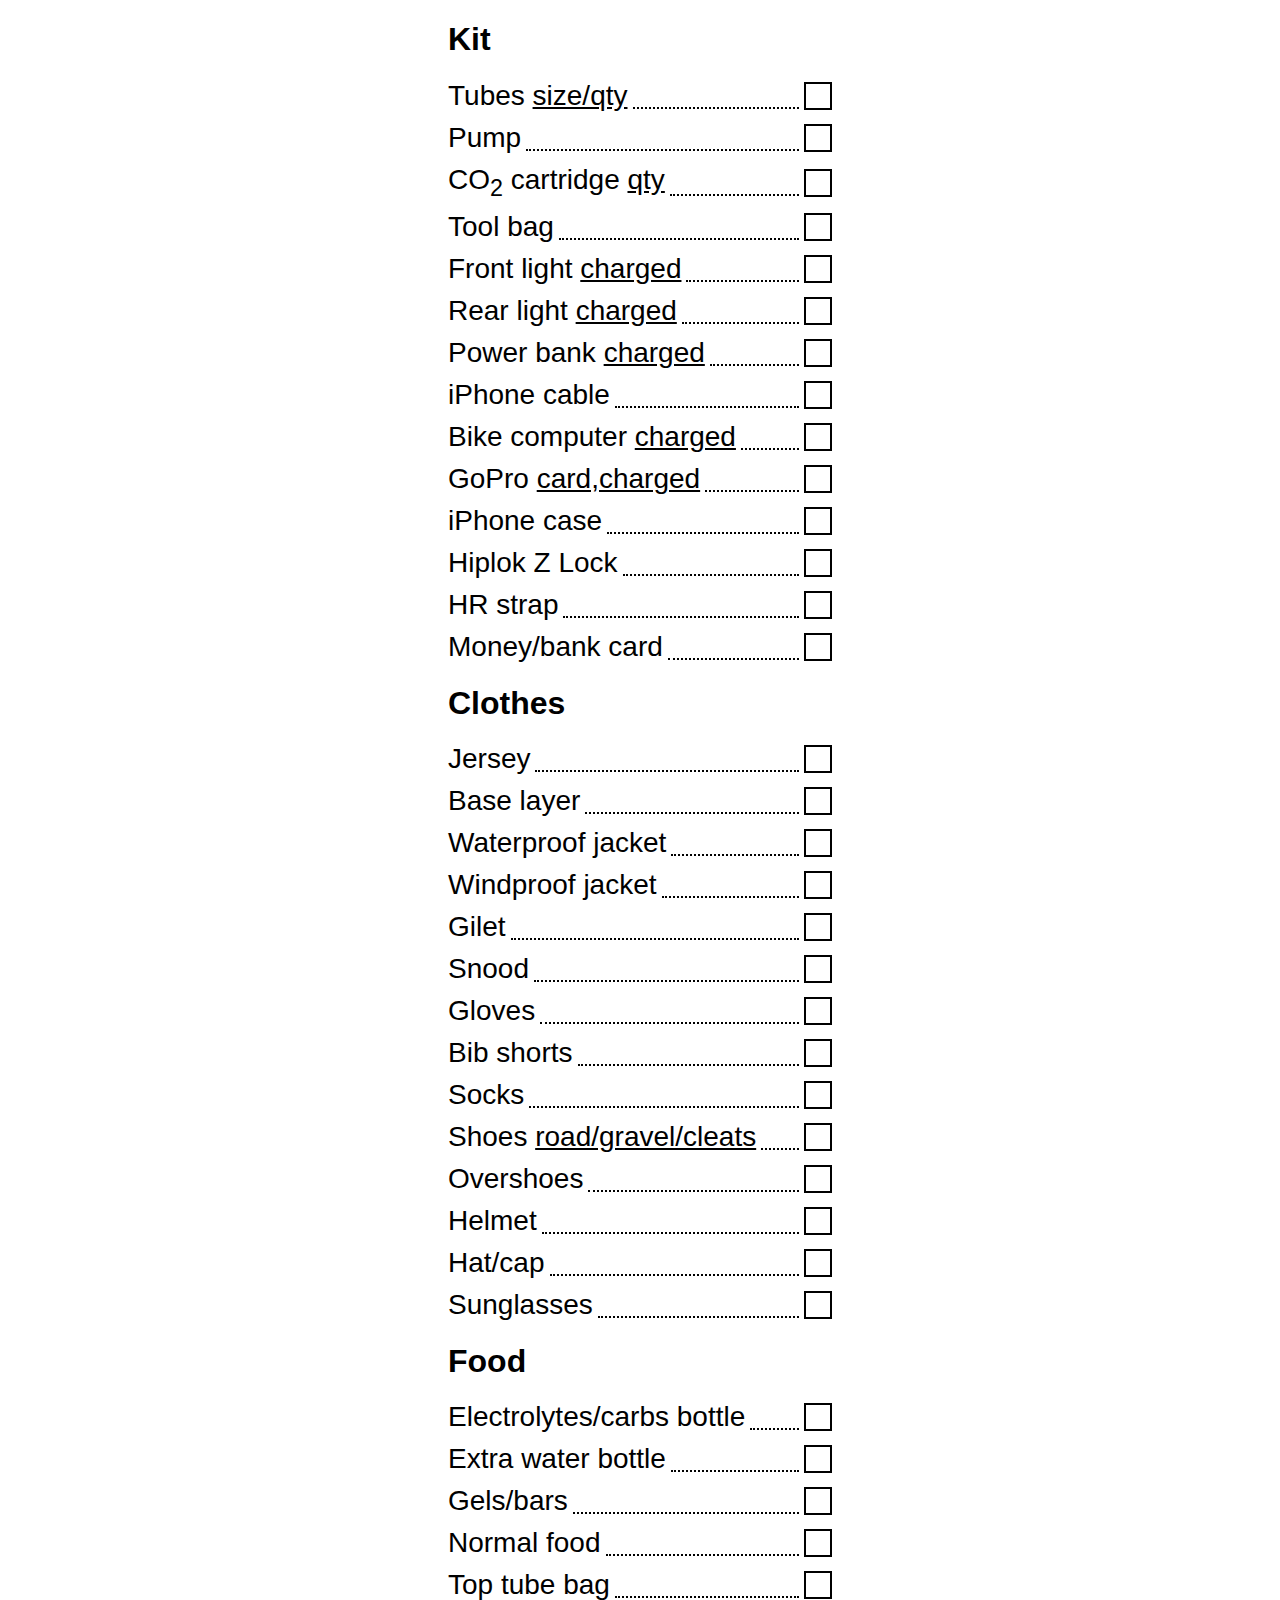
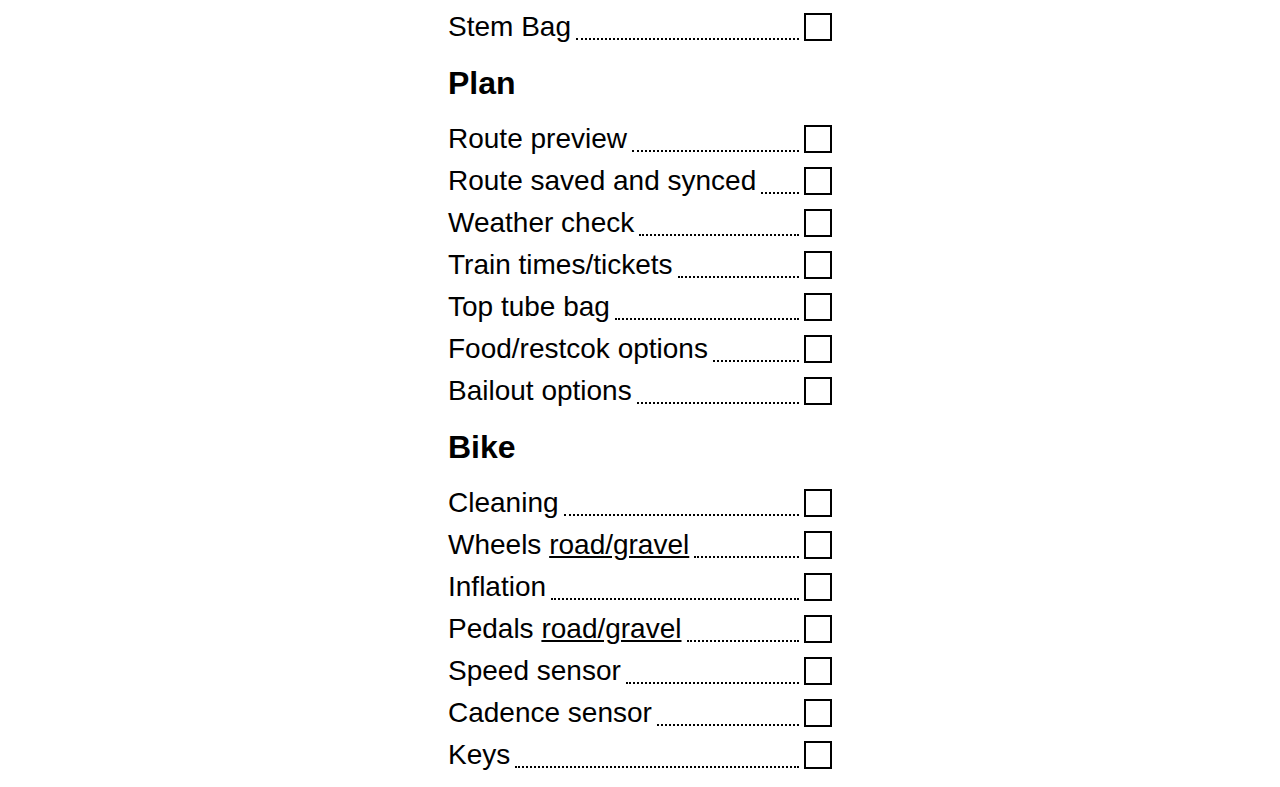
<file: checklist.html>
<!DOCTYPE html>
<html lang="en">
<head>
<meta charset="UTF-8">
<meta name="viewport" content="width=device-width, initial-scale=1.0">
<title>Checklist</title>
<style>
    body {
        width: 384px; /* Set the width of the body */
        margin: 0 auto; /* Center the body horizontally */
        font-family: Arial, sans-serif; /* Use a readable font */
        background-color: white;
    }
    .checklist {
        list-style-type: none; /* Remove default list styling */
        padding: 0; /* Remove default padding */
    }
    .checklist-item {
        display: flex; /* Use flexbox for layout */
        align-items: center; /* Align items vertically */
        margin-bottom: 10px; /* Space between checklist items */
        font-size: 28px;
    }
    .checklist-item span.dotted-line {
        flex-grow: 1; /* Make the dotted line span take up remaining space */
        border-bottom: 2px dotted black; /* Dotted line style */
        margin: 0 5px; /* Spacing between text and dotted line, and dotted line and square */
        height: 24px;
    }
    .checklist-square {
        width: 24px; /* Size of the square */
        height: 24px; /* Size of the square */
        border: 2px solid black; /* Border of the square */
    }
</style>
</head>
<body>

<h1>Kit</h1>
<ul class="checklist">
    <li class="checklist-item">
        <span class="text">Tubes <u>size/qty</u></span>
        <span class="dotted-line"></span> <!-- Dotted line span -->
        <span class="checklist-square"></span>
    </li>
    <li class="checklist-item">
        <span class="text">Pump</span>
        <span class="dotted-line"></span> <!-- Dotted line span -->
        <span class="checklist-square"></span>
    </li>
    <li class="checklist-item">
        <span class="text">CO<sub>2</sub> cartridge <u>qty</u></span>
        <span class="dotted-line"></span> <!-- Dotted line span -->
        <span class="checklist-square"></span>
    </li>
    <li class="checklist-item">
        <span class="text">Tool bag</span>
        <span class="dotted-line"></span> <!-- Dotted line span -->
        <span class="checklist-square"></span>
    </li>
    <li class="checklist-item">
        <span class="text">Front light <u>charged</u></span>
        <span class="dotted-line"></span> <!-- Dotted line span -->
        <span class="checklist-square"></span>
    </li>
    <li class="checklist-item">
        <span class="text">Rear light <u>charged</u></span>
        <span class="dotted-line"></span> <!-- Dotted line span -->
        <span class="checklist-square"></span>
    </li>
    <li class="checklist-item">
        <span class="text">Power bank <u>charged</u></span>
        <span class="dotted-line"></span> <!-- Dotted line span -->
        <span class="checklist-square"></span>
    </li>
    <li class="checklist-item">
        <span class="text">iPhone cable</span>
        <span class="dotted-line"></span> <!-- Dotted line span -->
        <span class="checklist-square"></span>
    </li>
    <li class="checklist-item">
        <span class="text">Bike computer <u>charged</u></span>
        <span class="dotted-line"></span> <!-- Dotted line span -->
        <span class="checklist-square"></span>
    </li>
    <li class="checklist-item">
        <span class="text">GoPro <u>card,charged</u></span>
        <span class="dotted-line"></span> <!-- Dotted line span -->
        <span class="checklist-square"></span>
    </li>
    <li class="checklist-item">
        <span class="text">iPhone case</span>
        <span class="dotted-line"></span> <!-- Dotted line span -->
        <span class="checklist-square"></span>
    </li>
    <li class="checklist-item">
        <span class="text">Hiplok Z Lock</span>
        <span class="dotted-line"></span> <!-- Dotted line span -->
        <span class="checklist-square"></span>
    </li>
    <li class="checklist-item">
        <span class="text">HR strap</span>
        <span class="dotted-line"></span> <!-- Dotted line span -->
        <span class="checklist-square"></span>
    </li>
    <li class="checklist-item">
        <span class="text">Money/bank card</span>
        <span class="dotted-line"></span> <!-- Dotted line span -->
        <span class="checklist-square"></span>
    </li>
</ul>

<h1>Clothes</h1>
<ul class="checklist">
    <li class="checklist-item">
        <span class="text">Jersey</u></span>
        <span class="dotted-line"></span> <!-- Dotted line span -->
        <span class="checklist-square"></span>
    </li>
    <li class="checklist-item">
        <span class="text">Base layer</span>
        <span class="dotted-line"></span> <!-- Dotted line span -->
        <span class="checklist-square"></span>
    </li>
    <li class="checklist-item">
        <span class="text">Waterproof jacket</span>
        <span class="dotted-line"></span> <!-- Dotted line span -->
        <span class="checklist-square"></span>
    </li>
    <li class="checklist-item">
        <span class="text">Windproof jacket</span>
        <span class="dotted-line"></span> <!-- Dotted line span -->
        <span class="checklist-square"></span>
    </li>
    <li class="checklist-item">
        <span class="text">Gilet</span>
        <span class="dotted-line"></span> <!-- Dotted line span -->
        <span class="checklist-square"></span>
    </li>
    <li class="checklist-item">
        <span class="text">Snood</span>
        <span class="dotted-line"></span> <!-- Dotted line span -->
        <span class="checklist-square"></span>
    </li>
    <li class="checklist-item">
        <span class="text">Gloves</span>
        <span class="dotted-line"></span> <!-- Dotted line span -->
        <span class="checklist-square"></span>
    </li>
    <li class="checklist-item">
        <span class="text">Bib shorts</span>
        <span class="dotted-line"></span> <!-- Dotted line span -->
        <span class="checklist-square"></span>
    </li>
    <li class="checklist-item">
        <span class="text">Socks</span>
        <span class="dotted-line"></span> <!-- Dotted line span -->
        <span class="checklist-square"></span>
    </li>
    <li class="checklist-item">
        <span class="text">Shoes <u>road/gravel/cleats</u></span>
        <span class="dotted-line"></span> <!-- Dotted line span -->
        <span class="checklist-square"></span>
    </li>
    <li class="checklist-item">
        <span class="text">Overshoes</span>
        <span class="dotted-line"></span> <!-- Dotted line span -->
        <span class="checklist-square"></span>
    </li>
    <li class="checklist-item">
        <span class="text">Helmet</span>
        <span class="dotted-line"></span> <!-- Dotted line span -->
        <span class="checklist-square"></span>
    </li>
    <li class="checklist-item">
        <span class="text">Hat/cap</span>
        <span class="dotted-line"></span> <!-- Dotted line span -->
        <span class="checklist-square"></span>
    </li>
    <li class="checklist-item">
        <span class="text">Sunglasses</span>
        <span class="dotted-line"></span> <!-- Dotted line span -->
        <span class="checklist-square"></span>
    </li>
</ul>

<h1>Food</h1>
<ul class="checklist">
    <li class="checklist-item">
        <span class="text">Electrolytes/carbs bottle</u></span>
        <span class="dotted-line"></span> <!-- Dotted line span -->
        <span class="checklist-square"></span>
    </li>
    <li class="checklist-item">
        <span class="text">Extra water bottle</span>
        <span class="dotted-line"></span> <!-- Dotted line span -->
        <span class="checklist-square"></span>
    </li>
    <li class="checklist-item">
        <span class="text">Gels/bars</span>
        <span class="dotted-line"></span> <!-- Dotted line span -->
        <span class="checklist-square"></span>
    </li>
    <li class="checklist-item">
        <span class="text">Normal food</span>
        <span class="dotted-line"></span> <!-- Dotted line span -->
        <span class="checklist-square"></span>
    </li>
    <li class="checklist-item">
        <span class="text">Top tube bag</span>
        <span class="dotted-line"></span> <!-- Dotted line span -->
        <span class="checklist-square"></span>
    </li>
    <li class="checklist-item">
        <span class="text">Stem Bag</span>
        <span class="dotted-line"></span> <!-- Dotted line span -->
        <span class="checklist-square"></span>
    </li>
</ul>

<h1>Plan</h1>
<ul class="checklist">
    <li class="checklist-item">
        <span class="text">Route preview</u></span>
        <span class="dotted-line"></span> <!-- Dotted line span -->
        <span class="checklist-square"></span>
    </li>
    <li class="checklist-item">
        <span class="text">Route saved and synced</span>
        <span class="dotted-line"></span> <!-- Dotted line span -->
        <span class="checklist-square"></span>
    </li>
    <li class="checklist-item">
        <span class="text">Weather check</span>
        <span class="dotted-line"></span> <!-- Dotted line span -->
        <span class="checklist-square"></span>
    </li>
    <li class="checklist-item">
        <span class="text">Train times/tickets</span>
        <span class="dotted-line"></span> <!-- Dotted line span -->
        <span class="checklist-square"></span>
    </li>
    <li class="checklist-item">
        <span class="text">Top tube bag</span>
        <span class="dotted-line"></span> <!-- Dotted line span -->
        <span class="checklist-square"></span>
    </li>
    <li class="checklist-item">
        <span class="text">Food/restcok options</span>
        <span class="dotted-line"></span> <!-- Dotted line span -->
        <span class="checklist-square"></span>
    </li>
    <li class="checklist-item">
        <span class="text">Bailout options</span>
        <span class="dotted-line"></span> <!-- Dotted line span -->
        <span class="checklist-square"></span>
    </li>
</ul>

<h1>Bike</h1>
<ul class="checklist">
    <li class="checklist-item">
        <span class="text">Cleaning</u></span>
        <span class="dotted-line"></span> <!-- Dotted line span -->
        <span class="checklist-square"></span>
    </li>
    <li class="checklist-item">
        <span class="text">Wheels <u>road/gravel</u></span>
        <span class="dotted-line"></span> <!-- Dotted line span -->
        <span class="checklist-square"></span>
    </li>
    <li class="checklist-item">
        <span class="text">Inflation</span>
        <span class="dotted-line"></span> <!-- Dotted line span -->
        <span class="checklist-square"></span>
    </li>
    <li class="checklist-item">
        <span class="text">Pedals <u>road/gravel</u></span>
        <span class="dotted-line"></span> <!-- Dotted line span -->
        <span class="checklist-square"></span>
    </li>
    <li class="checklist-item">
        <span class="text">Speed sensor</span>
        <span class="dotted-line"></span> <!-- Dotted line span -->
        <span class="checklist-square"></span>
    </li>
    <li class="checklist-item">
        <span class="text">Cadence sensor</span>
        <span class="dotted-line"></span> <!-- Dotted line span -->
        <span class="checklist-square"></span>
    </li>
    <li class="checklist-item">
        <span class="text">Keys</span>
        <span class="dotted-line"></span> <!-- Dotted line span -->
        <span class="checklist-square"></span>
    </li>
</ul>

</body>
</html>
</file>
